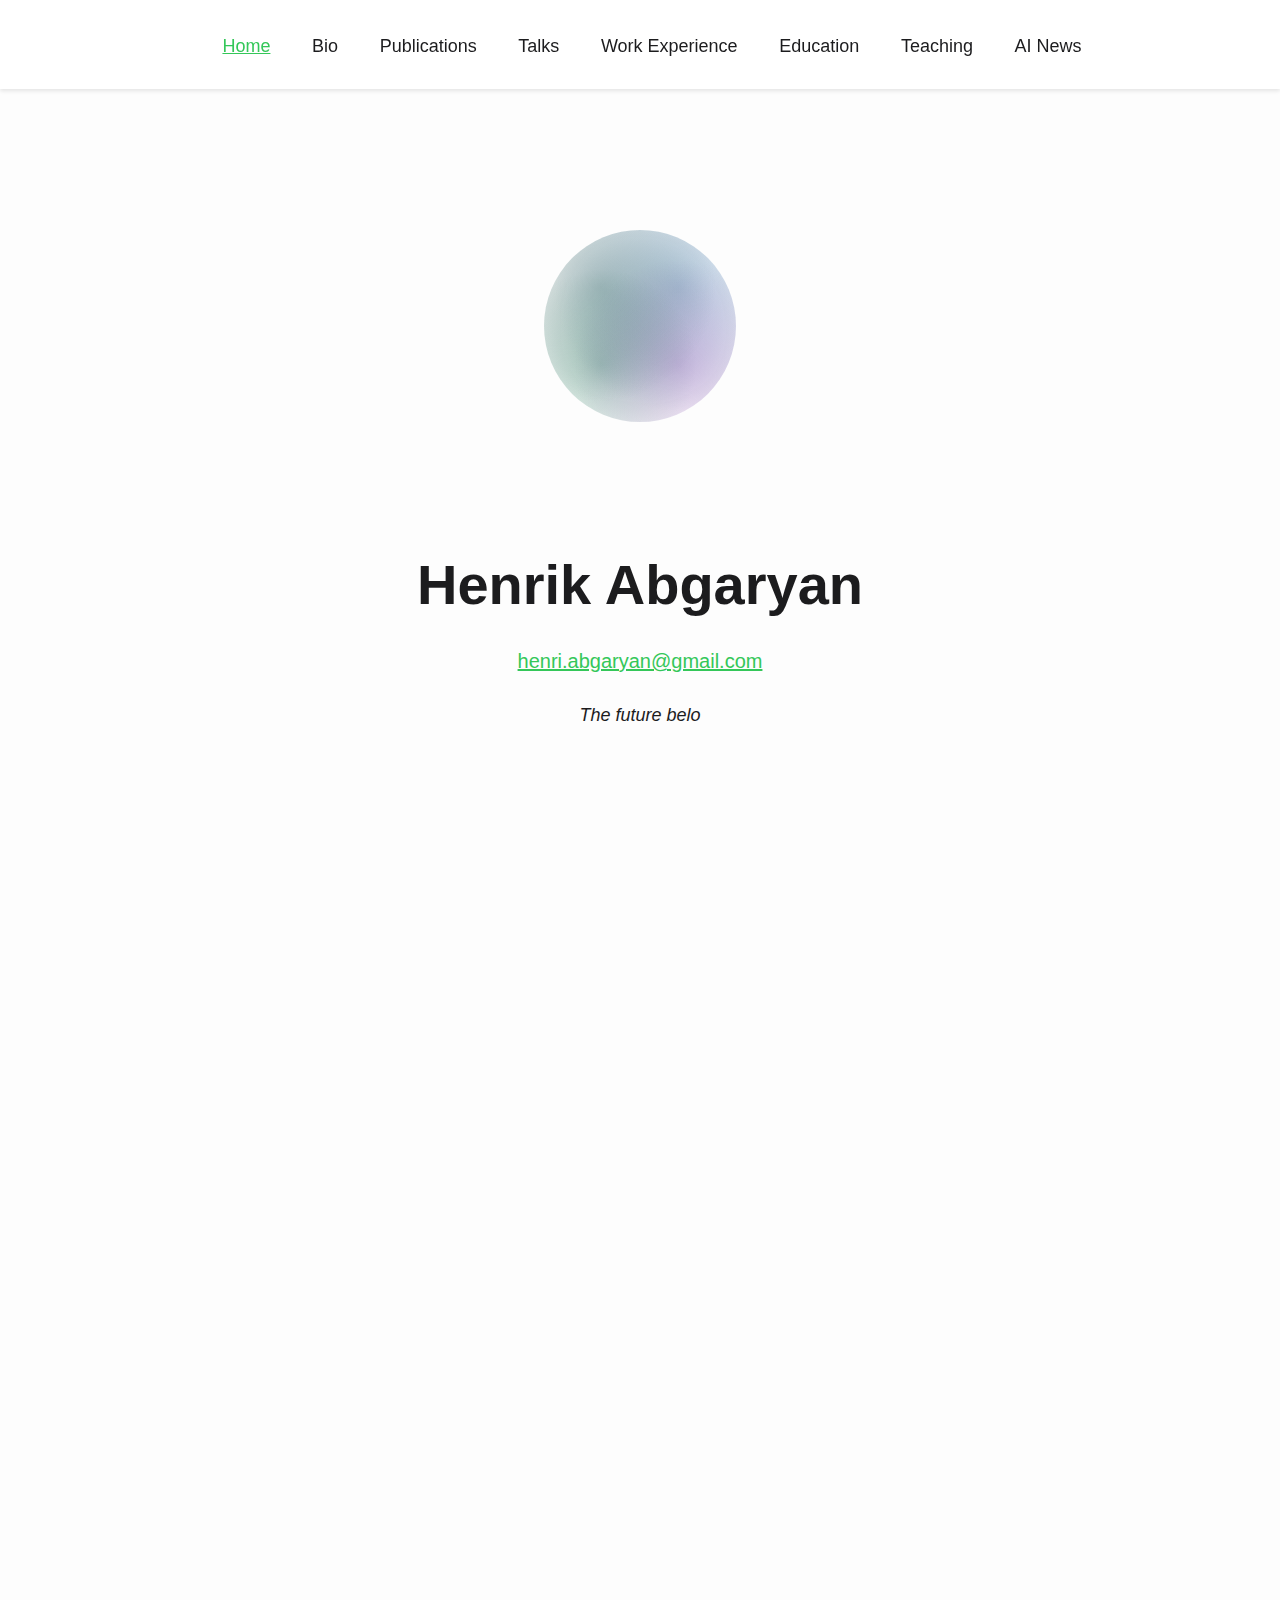
<file: index.html>
<!DOCTYPE html>
<html lang="en">
<head>
  <meta charset="UTF-8" />
  <!-- Important for responsive scaling -->
  <meta name="viewport" content="width=device-width, initial-scale=1.0" />
  <title>Henrik Abgaryan</title>

  <!-- Preconnect & dns-prefetch for AllOrigins (slightly faster fetch) -->
  <link rel="preconnect" href="https://api.allorigins.win" />
  <link rel="dns-prefetch" href="https://api.allorigins.win" />

  <!-- Link to external CSS -->
  <link rel="stylesheet" href="style.css" />
</head>
<body>
  <nav class="navbar">
    <div class="menu-icon" id="menuIcon">
      <!-- 3 bars for the hamburger -->
      <div class="bar1"></div>
      <div class="bar2"></div>
      <div class="bar3"></div>
    </div>
    <ul>
      <li><a href="#home" class="active">Home</a></li>
      <li><a href="#bio">Bio</a></li>
      <li><a href="#publications">Publications</a></li>
      <li><a href="#talks">Talks</a></li>
      <li><a href="#work">Work Experience</a></li>
      <li><a href="#education">Education</a></li>
      <li><a href="#teaching">Teaching</a></li>
      <li><a href="#ai-news">AI News</a></li>
    </ul>
  </nav>

  <!-- (Optional) Background layers -->
  <div class="space-scene">
    <div id="star-container"></div>
    <div class="fog-layer fog-layer-1"></div>
    <div class="fog-layer fog-layer-2"></div>
    <div class="fog-layer fog-layer-3"></div>
  </div>

  <main>
    <!-- HOME -->
    <section id="home" class="fade-in">
      <div id="siri-bubble-container">
        <div id="siri-bubble"></div>
      </div>

      <div class="home-content">
        <h1>Henrik Abgaryan</h1>
        <p><a href="mailto:henri.abgaryan@gmail.com">henri.abgaryan@gmail.com</a></p>
        <!-- Container for the typed quote -->
        <p id="quote" style="margin-top: 1.5rem; font-style: italic;"></p>
      </div>
    </section>

    <!-- BIO -->
    <section id="bio" class="fade-in">
      <h2>Bio</h2>
      <p><strong>Hi I am a PhD Student at Lamsade LAB, PSL Dauphine, Paris, France.</strong></p>
      <p>
        I am researching advanced machine learning techniques on NP-Hard combinatorial optimization problems. 
        I specialize in advancing machine learning techniques to tackle NP-hard combinatorial optimization challenges. 
        My background spans text-to-image synthesis, extensive R&D endeavors, teaching responsibilities, 
        and industry roles in deep learning.
      </p>
      <p><strong>Supervisors:</strong></p>
      <ul>
        <li>Tristan Cazenave (<a href="mailto:tristan.cazenave@lamsade.dauphine.fr">tristan.cazenave@lamsade.dauphine.fr</a>)</li>
        <li>Ararat Harutyunyan (<a href="mailto:ararat.harutyunyan@lamsade.dauphine.fr">ararat.harutyunyan@lamsade.dauphine.fr</a>)</li>
      </ul>
      <p>2023 - Present</p>
    </section>

    <!-- PUBLICATIONS -->
    <section id="publications" class="fade-in">
      <h2>Publications</h2>
      <ul>
        <li>
          <strong>Randomized Greedy Sampling for JSSP</strong><br />
          H. Abgaryan, T. Cazenave<br />
          <em>The 18th Learning and Intelligent Optimization Conference</em>, 2025.
          <a href="https://link.springer.com/book/9783031756221" target="_blank">[PDF]</a>
        </li>
        <li>
          <strong>LLMs can Schedule</strong><br />
          H. Abgaryan, A. Harutyunyan, T. Cazenave<br />
          <em>arXiv preprint arXiv:2408.06993</em>, 2024.
          <a href="https://arxiv.org/pdf/2408.06993" target="_blank">[PDF]</a>
        </li>
        <li>
          <strong>House Allocation with Randomly Generated Preference Lists</strong><br />
          H. Abgaryan, A. Harutyunyan, T.N. Le<br />
          2022.
          <a
            href="https://hal.science/hal-03779779v1/file/House_allocation_with_random_lists_with_Spring_Questions_and_conflict_of_interest.pdf"
            target="_blank"
            >[PDF]</a
          >
        </li>
        <li>
          <strong>STARJOB: Dataset for LLM-Driven Job Shop Scheduling</strong><br />
          H. Abgaryan, A. Harutyunyan, T. Cazenave<br />
          2023.
          <a href="https://openreview.net/pdf?id=z4Ho599uOL" target="_blank">[PDF]</a>
        </li>
      </ul>
    </section>

    <!-- TALKS -->
    <section id="talks" class="fade-in">
      <h2>Talks</h2>
      <ul>
        <li>
          Presented <em>Randomized Greedy Search for JSSP</em> at the
          <strong>18th Learning and Intelligent Optimization Conference</strong><br />
          June 11, 2024 | Ischia, Italy
        </li>
        <li>
          Speaker at <strong>Lamsade Doctoral Spring School</strong><br />
          École du Luat, Écouen-Ezanville, France
        </li>
      </ul>
    </section>

    <!-- WORK EXPERIENCE -->
    <section id="work" class="fade-in">
      <h2>Work Experience</h2>
      <zul>
        <li>
          <strong>Curent PhD student in Paris Dauphine PSL</strong><br />
          <em>Working on intersection of Combinatorial Optimization and AI</em><br />
          2023 - currently 
        </li>
        <li>
          <strong>PICSART</strong><br />
          <em>Machine Learning Scientist at Artificial Intelligence Department</em><br />
          2021 - 2023 
          <ul>
            <li>Over 35 projects in production and over 10 in R&D.</li>
            <li>Working on Text-to-Image Synthesis, Image to Image Synthesis, SOTA model finetuning.</li>
            <li>Large-Scale Training, GANs and VAEs.</li>
            <li>Experienced with open-source AI models, particularly in image generation (e.g., Stable Diffusion).</li>
            <li>Utilized techniques like LoRA for model optimization.</li>
            <li>Extensive experience with AI frameworks, including TensorFlow and PyTorch.</li>
            <li>Proficient in Python and advanced deep learning techniques.</li>
          </ul>
        </li>
        <li>
          <strong>Synergy International Systems</strong><br />
          <em>6 Months Intensive Summer School Internship</em><br />
          2018 
          <ul>
            <li>Backend development using JAVA and Python frameworks.</li>
            <li>Database development using MS-SQL.</li>
            <li>Object-Oriented Programming (OOP).</li>
          </ul>
        </li>
        
      </ul>
    </section>

    <!-- EDUCATION -->
    <section id="education" class="fade-in">
      <h2>Education</h2>
      <ul>
        <li>
          <strong>Master's of Computer Science</strong><br />
          M2 AI Systems and Data, PSL Dauphine<br />
          Paris, France | 2022 - 2023
          <ul>
            <li>One of Top 50 of world universities according to Shanghai Ranking.</li>
            <li>Master’s Thesis: “Optimization and Fine Tuning of Large Text to Image Models”.</li>
          </ul>
        </li>
        <li>
          <strong>Bachelor of Computer Science</strong><br />
          American University of Armenia<br />
          2017 - 2021
          <ul>
            <li>Literature Survey: Fireflies curing Fault-Tolerance in Robotic Swarm Systems.</li>
            <li>Literature Survey: Community Detection in Mixed and Temporal Networks.</li>
            <li>Capstone: Graph Diameter Shrinking Approaches for Pseudo-Random Graphs.</li>
          </ul>
        </li>
      </ul>
    </section>

    <!-- TEACHING -->
    <section id="teaching" class="fade-in">
      <h2>Teaching</h2>
      <ul>
        <li>
          <strong>Teaching Associate:</strong> Introduction to ML<br />
          M1 MIAGE Apprentissage, Paris Dauphine PSL<br />
          September 2024 - February 2025 | Paris, France
        </li>
        <li>
          <strong>Teaching Associate:</strong> Artificial Intelligence<br />
          M1 MIAGE Apprentissage, Paris Dauphine PSL<br />
          January 2024 - May 2025 | Paris, France
        </li>
        <li>
          <strong>Teaching Associate:</strong> Outils en informatique (Excel)<br />
          Paris Dauphine PSL<br />
          January 2024 - May 2025 | Paris, France
        </li>
        <li>
          <strong>Teaching Associate:</strong> Outils en informatique (Internet, HTML)<br />
          Paris Dauphine PSL<br />
          January 2024 - May 2025 | Paris, France
        </li>
        <li>
          <strong>Teaching Associate:</strong> Causal Inference<br />
          American University of Armenia<br />
          January 2022 - May 2022 | Yerevan, Armenia
        </li>
        <li>
          <strong>Teaching Assistant:</strong> Data Visualization<br />
          American University of Armenia<br />
          September 2021 - December 2021 | Yerevan, Armenia
        </li>
      </ul>
    </section>

    <!-- AI NEWS SECTION -->
    <section id="ai-news" class="fade-in">
      <h2>AI News</h2>
      <p>Latest AI news from around the web</p>
      <ul id="ai-news-list"></ul>
    </section>
  </main>

  <!-- Link to external JS -->
  <script src="main.js"></script>
</body>
</html>
</file>
<file: style.css>
/* Smooth scroll + offset so section headers aren't covered by sticky nav */
html {
    scroll-padding-top: 15vh;
    scroll-behavior: smooth;
  }
  
  * {
    margin: 0;
    padding: 0;
    box-sizing: border-box;
  }
  
  /* BODY */
  body {
    background-color: #fdfdfd;
    color: #1c1c1e;
    font-family: -apple-system, BlinkMacSystemFont, "Segoe UI", Roboto, "Helvetica Neue", Arial, sans-serif;
    font-size: 1.125rem; /* 18px => 1.125rem if root is 16px */
    line-height: 1.6;
    overflow-x: hidden;
  }
  
  /* NAVBAR */
  .navbar {
    background-color: #ffffff;
    box-shadow: 0 0.125rem 0.25rem rgba(0, 0, 0, 0.1);
    position: sticky;
    top: 0;
    z-index: 100;
    padding: 1rem 0;
    display: flex;
    justify-content: center;
    align-items: center;
  }
  
  /* Remove the bullets (dots) in the top bar */
  .navbar ul {
    list-style: none; 
    display: flex;
    flex-direction: row;
    gap: 2rem;
  }
  
  /* We can unify link styles */
  .navbar a {
    padding: 0.5rem 0.3rem;
    color: #1c1c1e;
    text-decoration: none;
    transition: color 0.3s;
    font-size: 1.125rem;
  }
  
  .navbar a:hover,
  .navbar a.active {
    text-decoration: underline;
    color: #34c759;
  }
  
  /* HAMBURGER MENU ICON (hidden on large screens) */
  .menu-icon {
    display: none; 
    cursor: pointer;
    margin-right: 1rem;
  }
  
  .menu-icon .bar1,
  .menu-icon .bar2,
  .menu-icon .bar3 {
    width: 1.5rem;
    height: 0.2rem;
    background-color: #1c1c1e;
    margin: 0.25rem 0;
    transition: 0.4s;
  }
  
  /* Toggle .change class for an X animation if desired */
  .change .bar1 {
    transform: rotate(-45deg) translate(-0.35rem, 0.35rem);
  }
  .change .bar2 {
    opacity: 0;
  }
  .change .bar3 {
    transform: rotate(45deg) translate(-0.35rem, -0.35rem);
  }
  
  /* MAIN CONTENT */
  main {
    padding: 2rem 1rem;
  }
  
  /* SECTIONS */
  section {
    position: relative;
    margin: 4rem auto;
    max-width: 70%; /* scaled fluid width */
    opacity: 0;
    transform: translateY(1.25rem); /* ~20px => 1.25rem */
    transition: opacity 0.6s ease-out, transform 0.6s ease-out;
    background-color: transparent;
  }
  
  /* Fade in on scroll */
  section.fade-in.visible {
    opacity: 1;
    transform: translateY(0);
  }
  
  /* HOME SECTION */
  #home {
    display: flex;
    align-items: center;
    justify-content: center;
    min-height: 100vh;
    text-align: center;
  }
  
  .home-content h1 {
    font-size: 3.5rem;
    margin-bottom: 1rem;
  }
  
  .home-content p a {
    font-size: 1.25rem;
    color: #34c759;
    word-break: break-all;
    font-weight: 400;
  }
  
  /* BUBBLE CONTAINER:
     Make it smaller using clamp() values 
     so it remains smaller initially yet can scale if viewport grows.
  */
  #siri-bubble-container {
    position: absolute;
    top: 5%;
    left: 50%;
    /* Adjusted clamp sizes to start smaller than before */
    width: clamp(6rem, 15vw, 16rem);
    height: clamp(6rem, 15vw, 16rem);
    transform: translateX(-50%);
    z-index: 1000;
  }
  
  /* The bubble */
  #siri-bubble {
    width: 100%;
    height: 100%;
    border-radius: 90%;
    position: relative;
    animation:
      floatBubble 1s ease-in-out infinite alternate,
      bubbleLiquidMorph 7s ease-in-out infinite;
    transition:
      background 10s ease,
      border-radius 0.95s ease;
    overflow: hidden;
    cursor: pointer;
  }
  
  #siri-bubble.dragging {
    animation: none;
    transition: none;
  }
  
  /* Gentle float up & down */
  @keyframes floatBubble {
    0%   { transform: translateY(0); }
    100% { transform: translateY(1.25rem); }
  }
  
  /* Liquid shape morphing */
  @keyframes bubbleLiquidMorph {
    0% {
      transform: scale(1) rotate(0deg);
      border-radius: 48% 52% 58% 42% / 40% 52% 48% 60%;
    }
    25% {
      transform: scale(1.05) rotate(3deg);
      border-radius: 42% 58% 48% 52% / 54% 38% 52% 46%;
    }
    50% {
      transform: scale(1.1) rotate(-3deg);
      border-radius: 55% 45% 48% 52% / 48% 58% 42% 52%;
    }
    75% {
      transform: scale(1.08) rotate(3deg);
      border-radius: 50% 50% 60% 40% / 45% 55% 45% 55%;
    }
    100% {
      transform: scale(1) rotate(0deg);
      border-radius: 48% 52% 42% 58% / 52% 40% 60% 40%;
    }
  }
  
  /* HEADINGS */
  h2 {
    margin-bottom: 1.5rem;
    font-size: 2.2rem;
    border-bottom: 0.125rem solid #34c759;
    display: inline-block;
    padding-bottom: 0.3rem;
    font-weight: 400;
  }
  
  /* LISTS IN CONTENT SECTIONS */
  ul {
    list-style-type: disc; /* keep bullets for normal sections */
    padding-left: 1.5rem;
    margin-top: 1rem;
  }
  
  ul li {
    margin-bottom: 0.75rem;
    font-weight: 300;
  }
  
  /* Nested lists */
  ul ul {
    list-style-type: circle;
    padding-left: 1.5rem;
    margin-top: 0.5rem;
  }
  
  strong {
    font-weight: 500;
  }
  
  /* AI NEWS GRID */
  #ai-news-list {
    display: grid;
    grid-template-columns: repeat(auto-fill, minmax(12rem, 1fr));
    gap: 1rem;
    list-style: none;
    padding-left: 0;
    margin-top: 2rem;
  }
  
  #ai-news-list li {
    background: rgba(255, 255, 255, 0.7);
    border-radius: 6%;
    padding: 1rem;
    text-align: center;
    box-shadow: 0 0.125rem 0.25rem rgba(0,0,0,0.1);
    transition: background 0.3s;
  }
  
  /* AI news images */
  #ai-news-list img {
    width: 10%;
    height: auto;
    object-fit: cover;
    margin-right: 1rem;
    transition: filter 0.3s ease;
    cursor: pointer;
    filter: none;
  }
  
  #ai-news-list img:hover {
    filter: brightness(0.9);
  }
  
  /* Utility */
  .hidden {
    display: none !important;
  }
  
  /* ========== RESPONSIVE (TABLET & MOBILE) ========== */
  @media (max-width: 768px) {
    /* Show the menu-icon */
    .menu-icon {
      display: block;
    }
    
    /* By default, we want a smooth expand/collapse for the nav. */
    .navbar ul {
      /* Start collapsed */
      flex-direction: column;
      gap: 1rem;
      max-height: 0;
      overflow: hidden;
      /* The transition for a smooth open/close */
      transition: max-height 0.4s ease;
    }
  
    /* When .navbar has class .open, let the ul expand to some large limit */
    .navbar.open ul {
      max-height: 30rem; /* enough to show all items */
    }
  
    section {
      margin: 2rem 1rem;
      max-width: 90%;
    }
  
    .home-content h1 {
      font-size: 2.5rem;
    }
  
    .home-content p a {
      font-size: 1.1rem;
    }
  
    h2 {
      font-size: 1.8rem;
    }
  }
</file>
